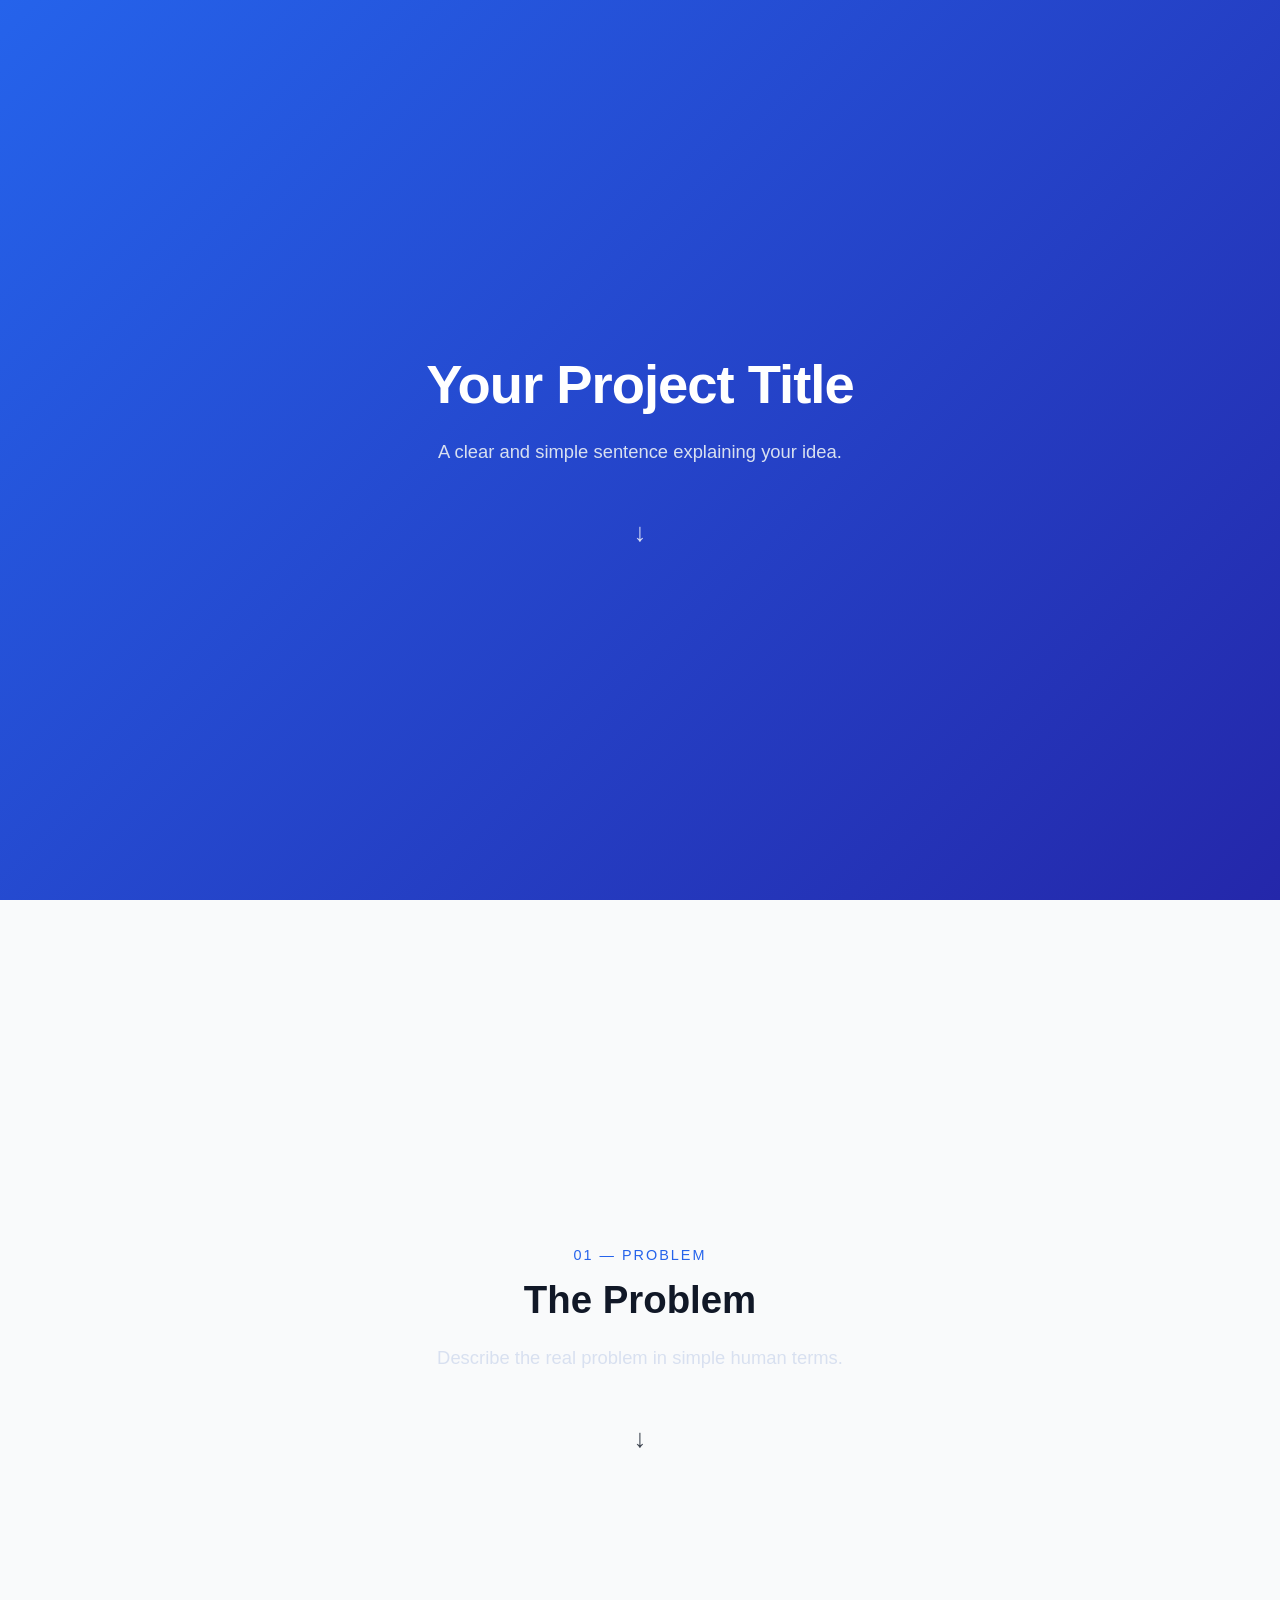
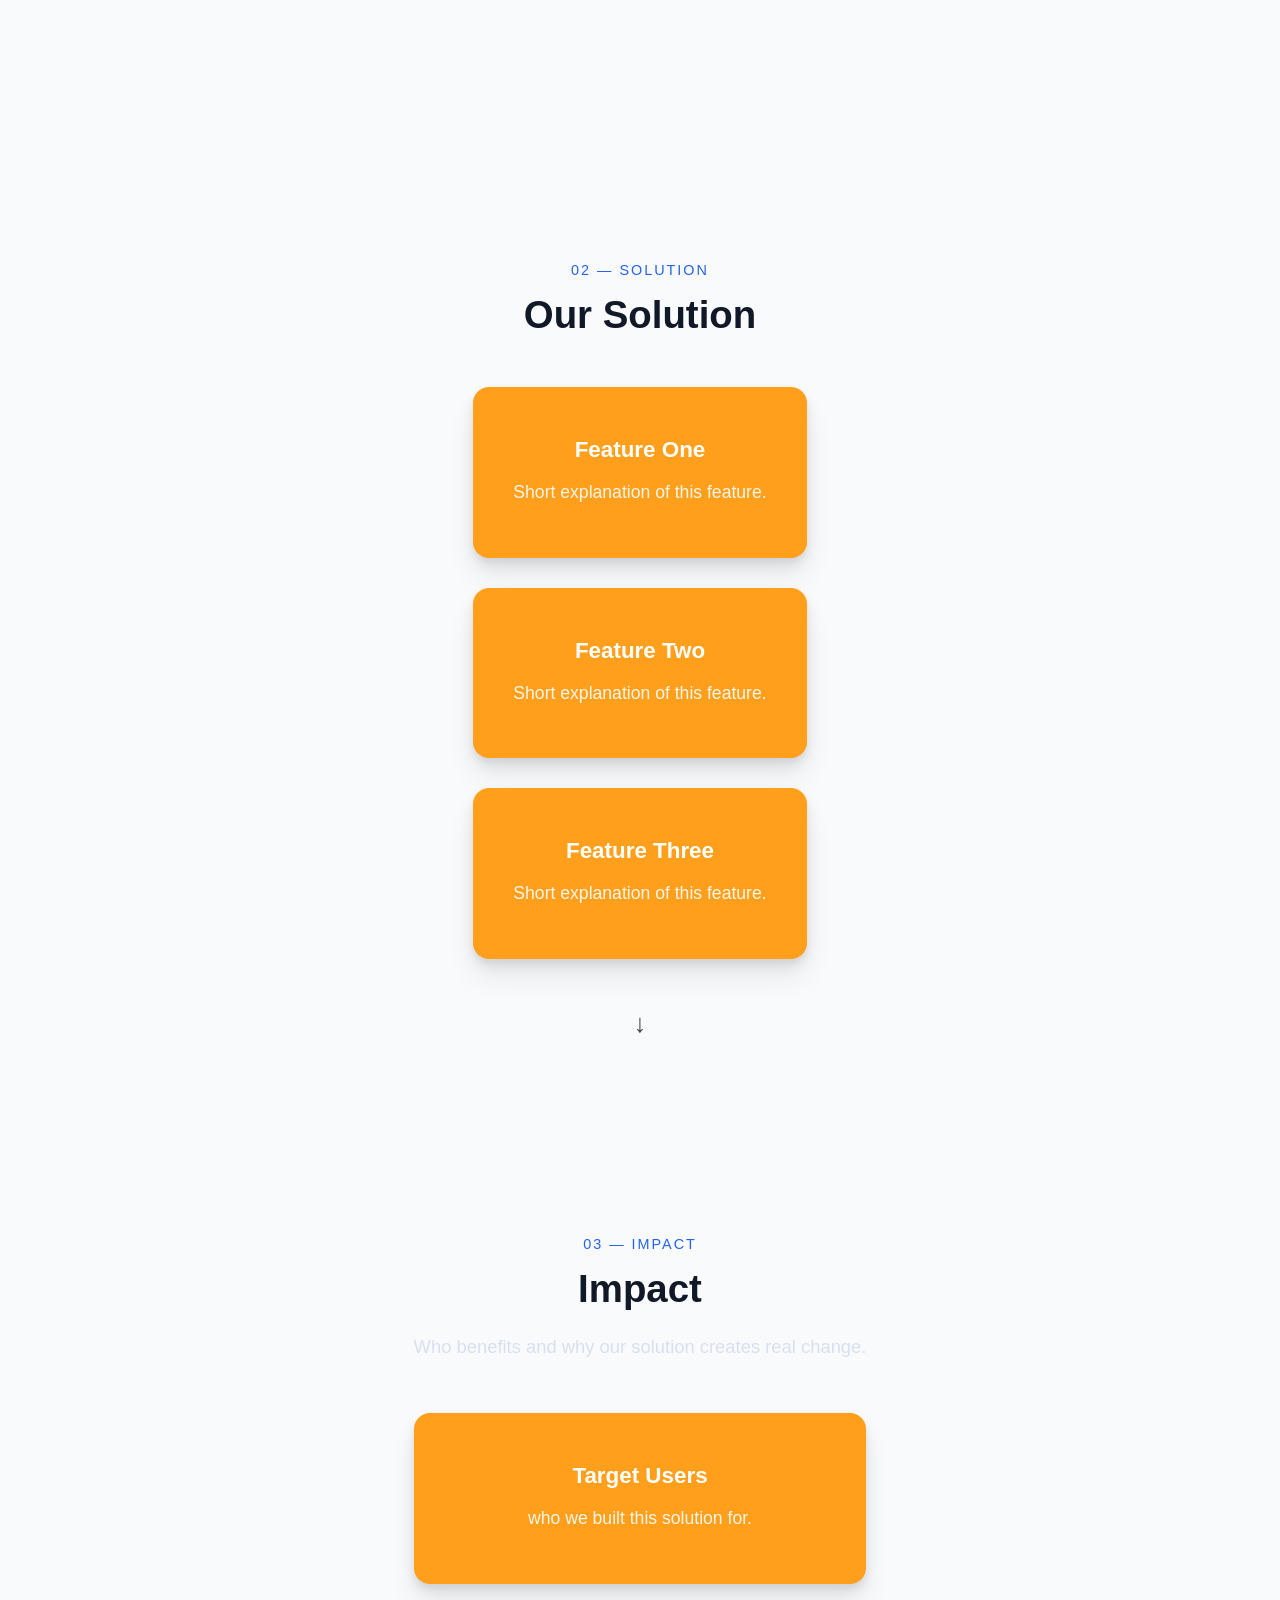
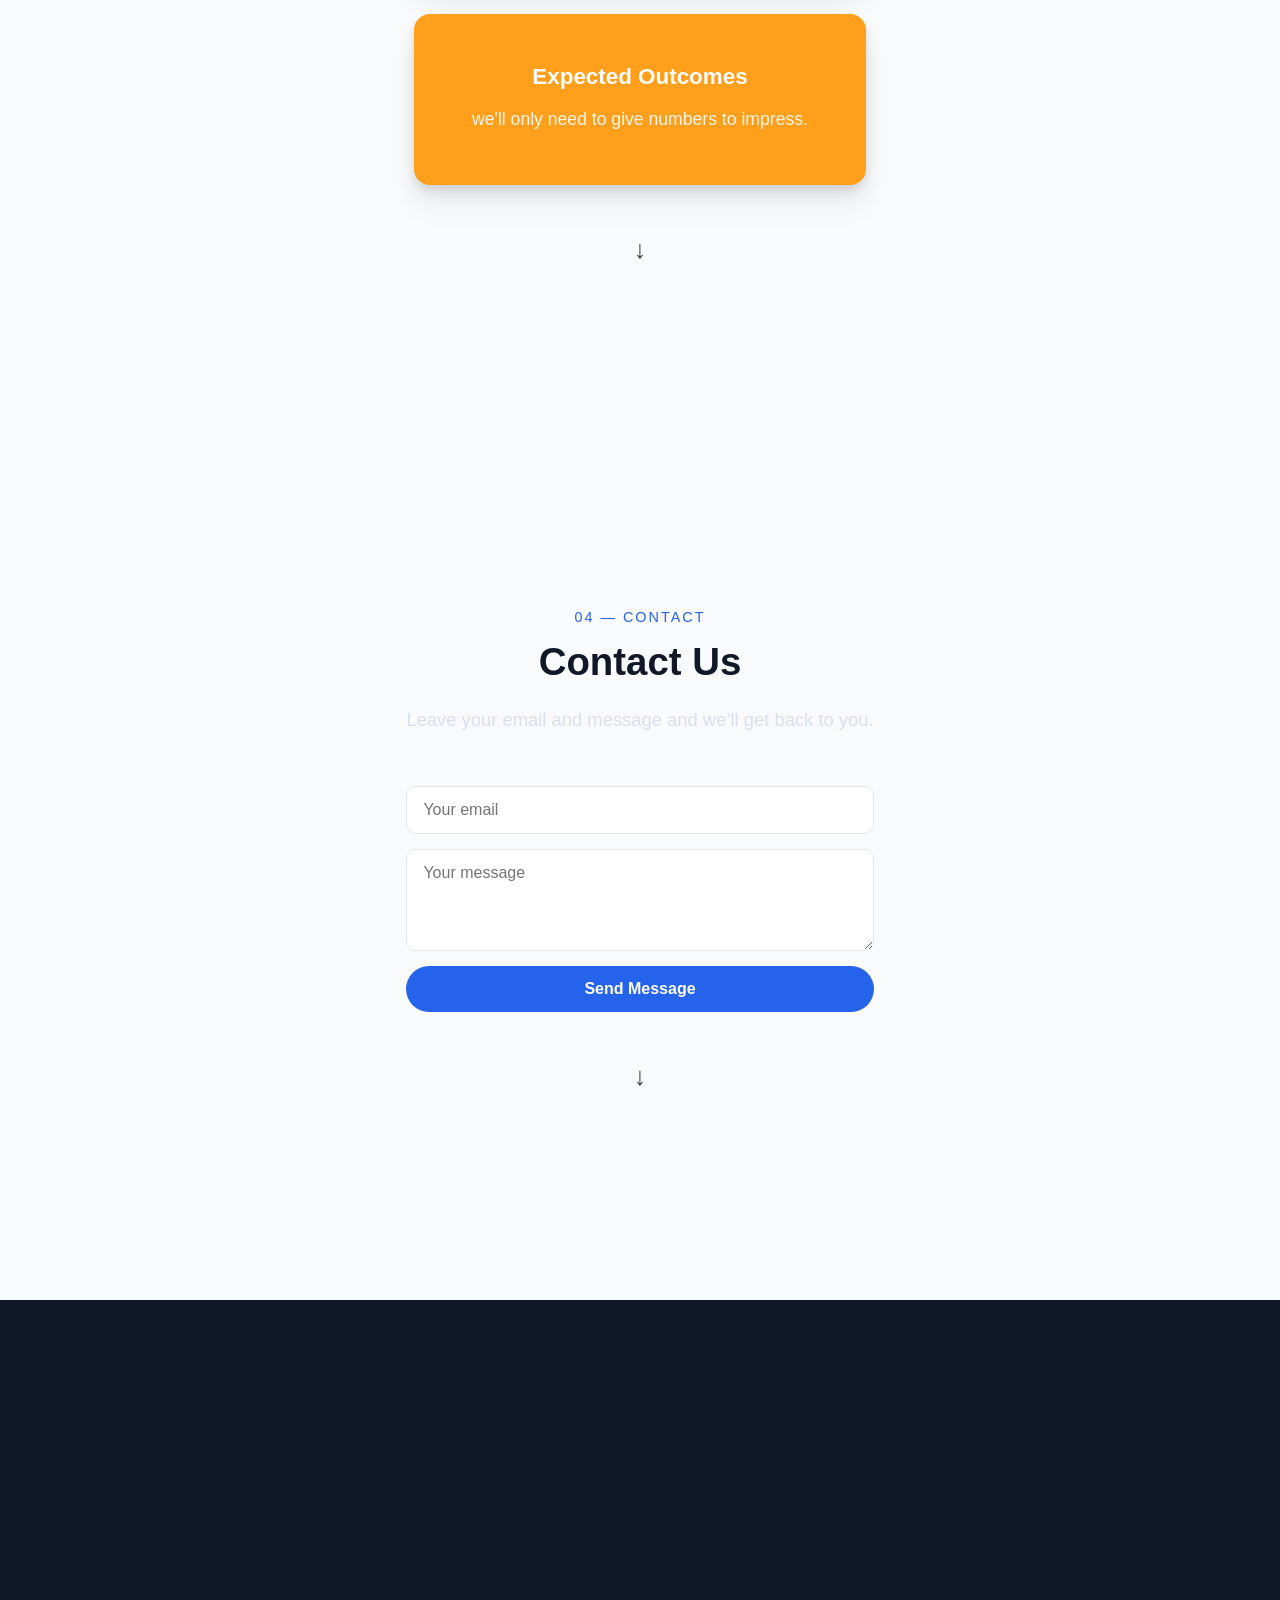
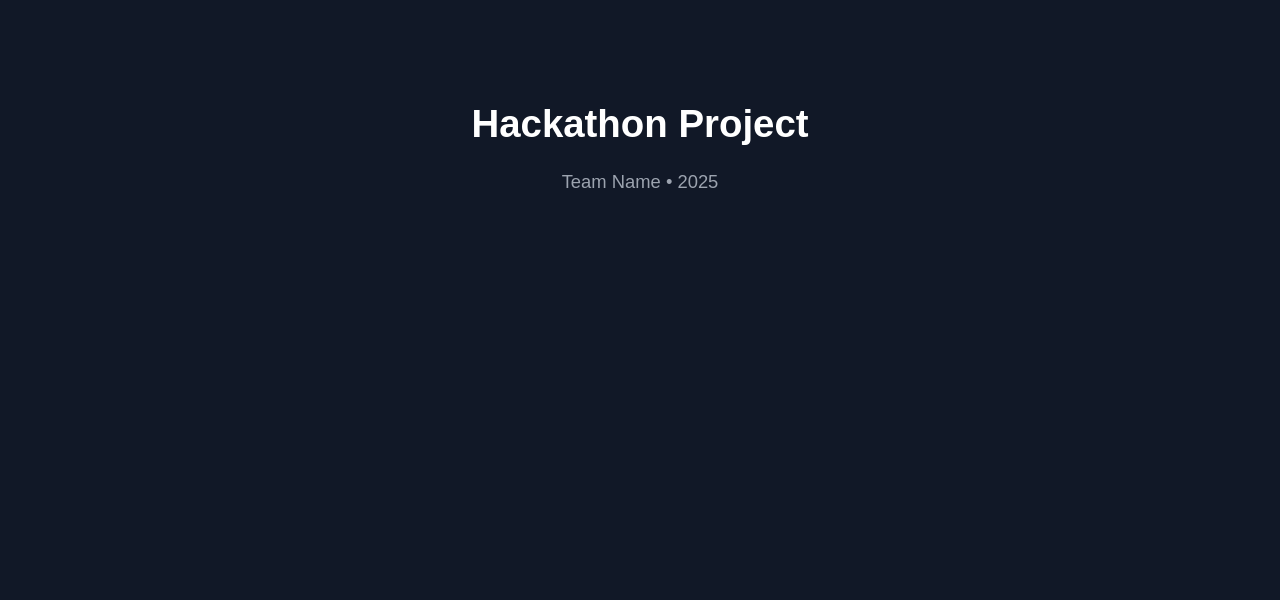
<file: index.html>
<!DOCTYPE html>
<html lang="en">
<head>
  <meta charset="UTF-8" />
  <meta name="viewport" content="width=device-width, initial-scale=1.0" />
  <meta name="description" content="An innovative hackathon project showcasing a creative solution to a real-world problem." />
  <meta name="theme-color" content="#2563eb" />
  <title>Hackathon Project</title>
  <link rel="icon" type="image/svg+xml" href="data:image/svg+xml,<svg xmlns='http://www.w3.org/2000/svg' viewBox='0 0 100 100'><rect width='100' height='100' fill='%232563eb'/><text x='50' y='70' font-size='70' font-weight='bold' text-anchor='middle' fill='white'>H</text></svg>" />
  <link rel="stylesheet" href="css/styles.css">
</head>

<body>

  <!-- HERO -->
  <header>
    <div class="content">
      <h1>Your Project Title</h1>
      <p>A clear and simple sentence explaining your idea.</p>
      <a href="#problem" class="next" aria-label="Scroll to problem section">↓</a>
    </div>
  </header>

  <!-- PROBLEM -->
  <section id="problem">
    <div class="content">
      <div class="section-number">01 — PROBLEM</div>
      <h2>The Problem</h2>
      <p>Describe the real problem in simple human terms.</p>
      <a href="#solution" class="next" aria-label="Scroll to solution section">↓</a>
    </div>
  </section>

  <!-- SOLUTION -->
  <section id="solution">
    <div class="content">
      <div class="section-number">02 — SOLUTION</div>
      <h2>Our Solution</h2>

      <div class="cards">
        <div class="card">
          <h3>Feature One</h3>
          <p>Short explanation of this feature.</p>
        </div>
        <div class="card">
          <h3>Feature Two</h3>
          <p>Short explanation of this feature.</p>
        </div>
        <div class="card">
          <h3>Feature Three</h3>
          <p>Short explanation of this feature.</p>
        </div>
      </div>

      <a href="#impact" class="next" aria-label="Scroll to impact section">↓</a>
    </div>
  </section>

  <!-- IMPACT -->
  <section id="impact">
    <div class="content">
      <div class="section-number">03 — IMPACT</div>
      <h2>Impact</h2>
      <p>Who benefits and why our solution creates real change.</p>

      <div class="cards">
        <div class="card">
          <h3>Target Users</h3>
          <p>
            who we built this solution for.
          </p>
        </div>

        <div class="card">
          <h3>Expected Outcomes</h3>
          <p>
            we'll only need to give numbers to impress.
          </p>
        </div>
      </div>

      <a href="#contact" class="next" aria-label="Scroll to contact section">↓</a>
    </div>
  </section>

  <!-- CONTACT -->
  <section id="contact">
    <div class="content">
      <div class="section-number">04 — CONTACT</div>
      <h2>Contact Us</h2>
      <p>Leave your email and message and we’ll get back to you.</p>

      <form
        class="form"
        id="contactForm"
        action="https://formspree.io/f/FORM_ID"
        method="POST"
      >
        <input type="email" name="email" placeholder="Your email" required />
        <textarea name="message" rows="4" placeholder="Your message" required></textarea>
        <button type="submit">Send Message</button>
        <div id="formMessage" class="form-message" style="display: none;"></div>
      </form>

      <a href="#footer" class="next" aria-label="Scroll to footer section">↓</a>
    </div>
  </section>

  <!-- FOOTER -->
  <footer id="footer">
    <div class="content">
      <h2>Hackathon Project</h2>
      <p>Team Name • 2025</p>
    </div>
  </footer>

  <!-- External JavaScript -->
  <script src="js/script.js"></script>
</html>
</file>
<file: css/styles.css>
:root {
  --primary: #2563eb;
  --secondary: #2427aa;
  --bg: #f9fafb;
  --text: #111827;
  --muted: #d8e0f0;
}

* {
  margin: 0;
  padding: 0;
  box-sizing: border-box;
  font-family: Arial, Helvetica, sans-serif;
}

html { scroll-behavior: smooth; }
body { background: var(--bg); color: var(--text); }

section, header, footer {
  height: 100vh;
  display: flex;
  align-items: center;
  justify-content: center;
  padding: 60px 20px;
  text-align: center;
}

.content { max-width: 900px; }

header {
  background: linear-gradient(135deg, var(--primary), var(--secondary));
  color: white;
}

h1 {
  font-size: 3.4rem;
  font-weight: 700;
  margin-bottom: 20px;
  letter-spacing: -1px;
  animation: fadeDown 1s ease forwards;
}

h2 { font-size: 2.4rem; margin-bottom: 20px; }

.section-number {
  font-size: 0.9rem;
  letter-spacing: 2px;
  color: var(--primary);
  margin-bottom: 15px;
}

p {
  font-size: 1.15rem;
  max-width: 700px;
  margin: auto;
  color: var(--muted);
  line-height: 1.7;
}

.next {
  display: inline-block;
  margin-top: 50px;
  font-size: 1.6rem;
  text-decoration: none;
  color: inherit;
  opacity: 0.8;
  transition: opacity 0.5s ease, transform 0.4s ease;
}

.next:hover {
  opacity: 1;
  transform: translateY(6px);
}

.cards {
  display: grid;
  grid-template-columns: repeat(auto-fit, minmax(240px, 1fr));
  gap: 30px;
  margin-top: 50px;
}

.card {
  background: #ff9f1c;
  color: white;
  padding: 50px 40px;
  border-radius: 16px;
  box-shadow:
    0 4px 6px rgba(0,0,0,0.05),
    0 8px 15px rgba(0,0,0,0.08),
    0 20px 30px rgba(0,0,0,0.06);
  transition: transform 0.3s ease, box-shadow 0.3s ease;
}

.card h3 {
  margin-bottom: 15px;
  font-size: 1.4rem;
}

.card p {
  font-size: 1.1rem;
  color: rgba(255,255,255,0.9);
}

.card:hover {
  transform: translateY(-6px);
  box-shadow:
    0 10px 20px rgba(0,0,0,0.10),
    0 20px 40px rgba(0,0,0,0.12),
    0 30px 60px rgba(0,0,0,0.08);
}

/* FORM */
.form {
  max-width: 500px;
  margin: 50px auto 0;
  display: flex;
  flex-direction: column;
  gap: 15px;
}

.form input,
.form textarea {
  padding: 14px 16px;
  border-radius: 10px;
  border: 1px solid #e5e7eb;
  font-size: 1rem;
}

.form button {
  padding: 14px;
  background: var(--primary);
  color: white;
  border: none;
  border-radius: 999px;
  font-size: 1rem;
  font-weight: bold;
  cursor: pointer;
}

.form button:hover { opacity: 0.9; }

.form button:focus-visible {
  outline: 3px solid var(--primary);
  outline-offset: 2px;
}

.next:focus-visible {
  outline: 3px solid var(--primary);
  outline-offset: 4px;
  border-radius: 4px;
}

.form input:focus-visible,
.form textarea:focus-visible {
  outline: 2px solid var(--primary);
  outline-offset: 2px;
  border-color: var(--primary);
}

.form-message {
  padding: 12px 16px;
  border-radius: 8px;
  font-size: 0.95rem;
  text-align: center;
  margin-top: 10px;
  animation: slideUp 0.3s ease;
}

.form-message.success {
  background-color: #d1fae5;
  color: #065f46;
  border: 1px solid #a7f3d0;
}

.form-message.error {
  background-color: #fee2e2;
  color: #7f1d1d;
  border: 1px solid #fecaca;
}

footer { background: #111827; color: white; }
footer p { color: #9ca3af; }

@keyframes fadeDown {
  from { opacity: 0; transform: translateY(-30px); }
  to { opacity: 1; transform: translateY(0); }
}

@keyframes slideUp {
  from { opacity: 0; transform: translateY(10px); }
  to { opacity: 1; transform: translateY(0); }
}

@media (max-width: 600px) {
  h1 { font-size: 2.4rem; }
  h2 { font-size: 2rem; }
}
</file>
